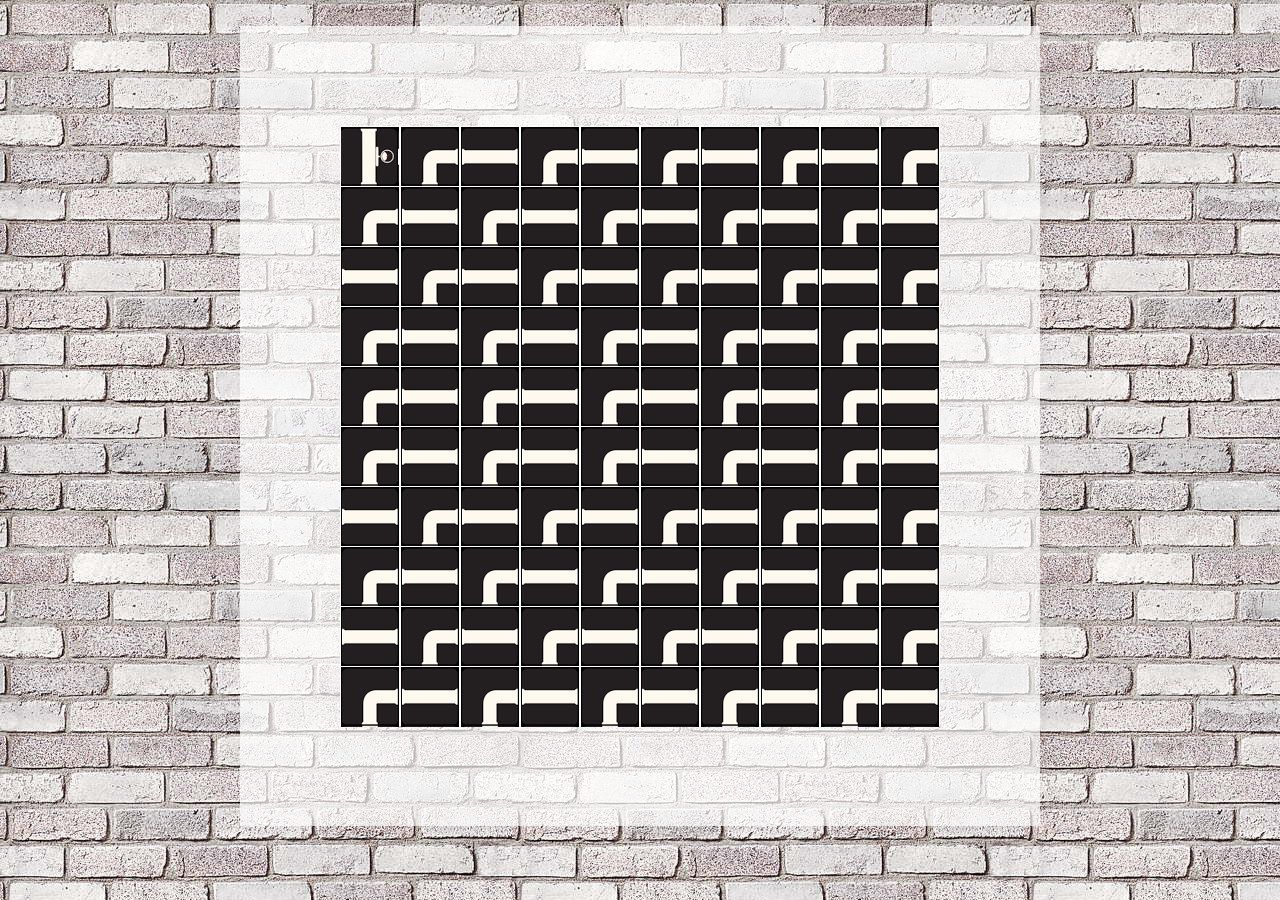
<file: Версия 1/index.html>
<!DOCTYPE html>
<html>
<head>
	<meta charset="UTF-8">
	<title>Document</title>
	<link rel="stylesheet" type="text/css" href="css/bootstrap.min.css">
	<link rel="stylesheet" href="css/style.css">
</head>
<body>
	<main>
		<section class="game_list">

		<section class="game_pole">

			<div class="point start" data-rotation="1">
				<span class="pipe"></span>
			</div>
			<div class="point arc" data-rotation="1">
				<span class="pipe"></span>
			</div>
			<div class="point lines" data-rotation="1">
				<span class="pipe"></span>
			</div>
			<div class="point arc" data-rotation="1">
				<span class="pipe"></span>
			</div>
			<div class="point lines" data-rotation="1">
				<span class="pipe"></span>
			</div>
			<div class="point arc" data-rotation="1">
				<span class="pipe"></span>
			</div>			
			<div class="point lines" data-rotation="1">
				<span class="pipe"></span>
			</div>
			<div class="point arc" data-rotation="1">
				<span class="pipe"></span>
			</div>
			<div class="point lines" data-rotation="1">
				<span class="pipe"></span>
			</div>
			<div class="point arc" data-rotation="1">
				<span class="pipe"></span>
			</div>									


			<div class="point arc" data-rotation="1">
				<span class="pipe"></span>
			</div>
			<div class="point lines" data-rotation="1">
				<span class="pipe"></span>
			</div>
			<div class="point arc" data-rotation="1">
				<span class="pipe"></span>
			</div>
			<div class="point lines" data-rotation="1">
				<span class="pipe"></span>
			</div>
			<div class="point arc" data-rotation="1">
				<span class="pipe"></span>
			</div>
			<div class="point lines" data-rotation="1">
				<span class="pipe"></span>
			</div>			
			<div class="point arc" data-rotation="1">
				<span class="pipe"></span>
			</div>
			<div class="point lines" data-rotation="1">
				<span class="pipe"></span>
			</div>
			<div class="point arc" data-rotation="1">
				<span class="pipe"></span>
			</div>
			<div class="point lines" data-rotation="1">
				<span class="pipe"></span>
			</div>

			<div class="point lines" data-rotation="1">
				<span class="pipe"></span>
			</div>
			<div class="point arc" data-rotation="1">
				<span class="pipe"></span>
			</div>
			<div class="point lines" data-rotation="1">
				<span class="pipe"></span>
			</div>
			<div class="point arc" data-rotation="1">
				<span class="pipe"></span>
			</div>
			<div class="point lines" data-rotation="1">
				<span class="pipe"></span>
			</div>
			<div class="point arc" data-rotation="1">
				<span class="pipe"></span>
			</div>			
			<div class="point lines" data-rotation="1">
				<span class="pipe"></span>
			</div>
			<div class="point arc" data-rotation="1">
				<span class="pipe"></span>
			</div>
			<div class="point lines" data-rotation="1">
				<span class="pipe"></span>
			</div>
			<div class="point arc" data-rotation="1">
				<span class="pipe"></span>
			</div>

			<div class="point arc" data-rotation="1">
				<span class="pipe"></span>
			</div>
			<div class="point lines" data-rotation="1">
				<span class="pipe"></span>
			</div>
			<div class="point arc" data-rotation="1">
				<span class="pipe"></span>
			</div>
			<div class="point lines" data-rotation="1">
				<span class="pipe"></span>
			</div>
			<div class="point arc" data-rotation="1">
				<span class="pipe"></span>
			</div>
			<div class="point lines" data-rotation="1">
				<span class="pipe"></span>
			</div>			
			<div class="point arc" data-rotation="1">
				<span class="pipe"></span>
			</div>
			<div class="point lines" data-rotation="1">
				<span class="pipe"></span>
			</div>
			<div class="point arc" data-rotation="1">
				<span class="pipe"></span>
			</div>
			<div class="point lines" data-rotation="1">
				<span class="pipe"></span>
			</div>

			<div class="point arc" data-rotation="1">
				<span class="pipe"></span>
			</div>
			<div class="point lines" data-rotation="1">
				<span class="pipe"></span>
			</div>
			<div class="point arc" data-rotation="1">
				<span class="pipe"></span>
			</div>
			<div class="point lines" data-rotation="1">
				<span class="pipe"></span>
			</div>
			<div class="point arc" data-rotation="1">
				<span class="pipe"></span>
			</div>
			<div class="point lines" data-rotation="1">
				<span class="pipe"></span>
			</div>			
			<div class="point arc" data-rotation="1">
				<span class="pipe"></span>
			</div>
			<div class="point lines" data-rotation="1">
				<span class="pipe"></span>
			</div>
			<div class="point arc" data-rotation="1">
				<span class="pipe"></span>
			</div>
			<div class="point lines" data-rotation="1">
				<span class="pipe"></span>
			</div>

			<div class="point arc" data-rotation="1">
				<span class="pipe"></span>
			</div>
			<div class="point lines" data-rotation="1">
				<span class="pipe"></span>
			</div>
			<div class="point arc" data-rotation="1">
				<span class="pipe"></span>
			</div>
			<div class="point lines" data-rotation="1">
				<span class="pipe"></span>
			</div>
			<div class="point arc" data-rotation="1">
				<span class="pipe"></span>
			</div>
			<div class="point lines" data-rotation="1">
				<span class="pipe"></span>
			</div>			
			<div class="point arc" data-rotation="1">
				<span class="pipe"></span>
			</div>
			<div class="point lines" data-rotation="1">
				<span class="pipe"></span>
			</div>
			<div class="point arc" data-rotation="1">
				<span class="pipe"></span>
			</div>
			<div class="point lines" data-rotation="1">
				<span class="pipe"></span>
			</div>

			<div class="point lines" data-rotation="1">
				<span class="pipe"></span>
			</div>
			<div class="point arc" data-rotation="1">
				<span class="pipe"></span>
			</div>
			<div class="point lines" data-rotation="1">
				<span class="pipe"></span>
			</div>
			<div class="point arc" data-rotation="1">
				<span class="pipe"></span>
			</div>
			<div class="point lines" data-rotation="1">
				<span class="pipe"></span>
			</div>
			<div class="point arc" data-rotation="1">
				<span class="pipe"></span>
			</div>			
			<div class="point lines" data-rotation="1">
				<span class="pipe"></span>
			</div>
			<div class="point arc" data-rotation="1">
				<span class="pipe"></span>
			</div>
			<div class="point lines" data-rotation="1">
				<span class="pipe"></span>
			</div>
			<div class="point arc" data-rotation="1">
				<span class="pipe"></span>
			</div>

			<div class="point arc" data-rotation="1">
				<span class="pipe"></span>
			</div>
			<div class="point lines" data-rotation="1">
				<span class="pipe"></span>
			</div>
			<div class="point arc" data-rotation="1">
				<span class="pipe"></span>
			</div>
			<div class="point lines" data-rotation="1">
				<span class="pipe"></span>
			</div>
			<div class="point arc" data-rotation="1">
				<span class="pipe"></span>
			</div>
			<div class="point lines" data-rotation="1">
				<span class="pipe"></span>
			</div>			
			<div class="point arc" data-rotation="1">
				<span class="pipe"></span>
			</div>
			<div class="point lines" data-rotation="1">
				<span class="pipe"></span>
			</div>
			<div class="point arc" data-rotation="1">
				<span class="pipe"></span>
			</div>
			<div class="point lines" data-rotation="1">
				<span class="pipe"></span>
			</div>


			<div class="point lines" data-rotation="1">
				<span class="pipe"></span>
			</div>
			<div class="point arc" data-rotation="1">
				<span class="pipe"></span>
			</div>
			<div class="point lines" data-rotation="1">
				<span class="pipe"></span>
			</div>
			<div class="point arc" data-rotation="1">
				<span class="pipe"></span>
			</div>
			<div class="point lines" data-rotation="1">
				<span class="pipe"></span>
			</div>
			<div class="point arc" data-rotation="1">
				<span class="pipe"></span>
			</div>			
			<div class="point lines" data-rotation="1">
				<span class="pipe"></span>
			</div>
			<div class="point arc" data-rotation="1">
				<span class="pipe"></span>
			</div>
			<div class="point lines" data-rotation="1">
				<span class="pipe"></span>
			</div>
			<div class="point arc" data-rotation="1">
				<span class="pipe"></span>
			</div>

			<div class="point arc" data-rotation="1">
				<span class="pipe"></span>
			</div>
			<div class="point lines" data-rotation="1">
				<span class="pipe"></span>
			</div>
			<div class="point arc" data-rotation="1">
				<span class="pipe"></span>
			</div>
			<div class="point lines" data-rotation="1">
				<span class="pipe"></span>
			</div>
			<div class="point arc" data-rotation="1">
				<span class="pipe"></span>
			</div>
			<div class="point lines" data-rotation="1">
				<span class="pipe"></span>
			</div>			
			<div class="point arc" data-rotation="1">
				<span class="pipe"></span>
			</div>
			<div class="point lines" data-rotation="1">
				<span class="pipe"></span>
			</div>
			<div class="point arc" data-rotation="1">
				<span class="pipe"></span>
			</div>
			<div class="point lines" data-rotation="1">
				<span class="pipe"></span>
			</div>																															
		</section>
		</section>
	</main>

<script src="js/jquery.min.js"></script>
<script src="js/game.js"></script>

</body>
</html>
</file>
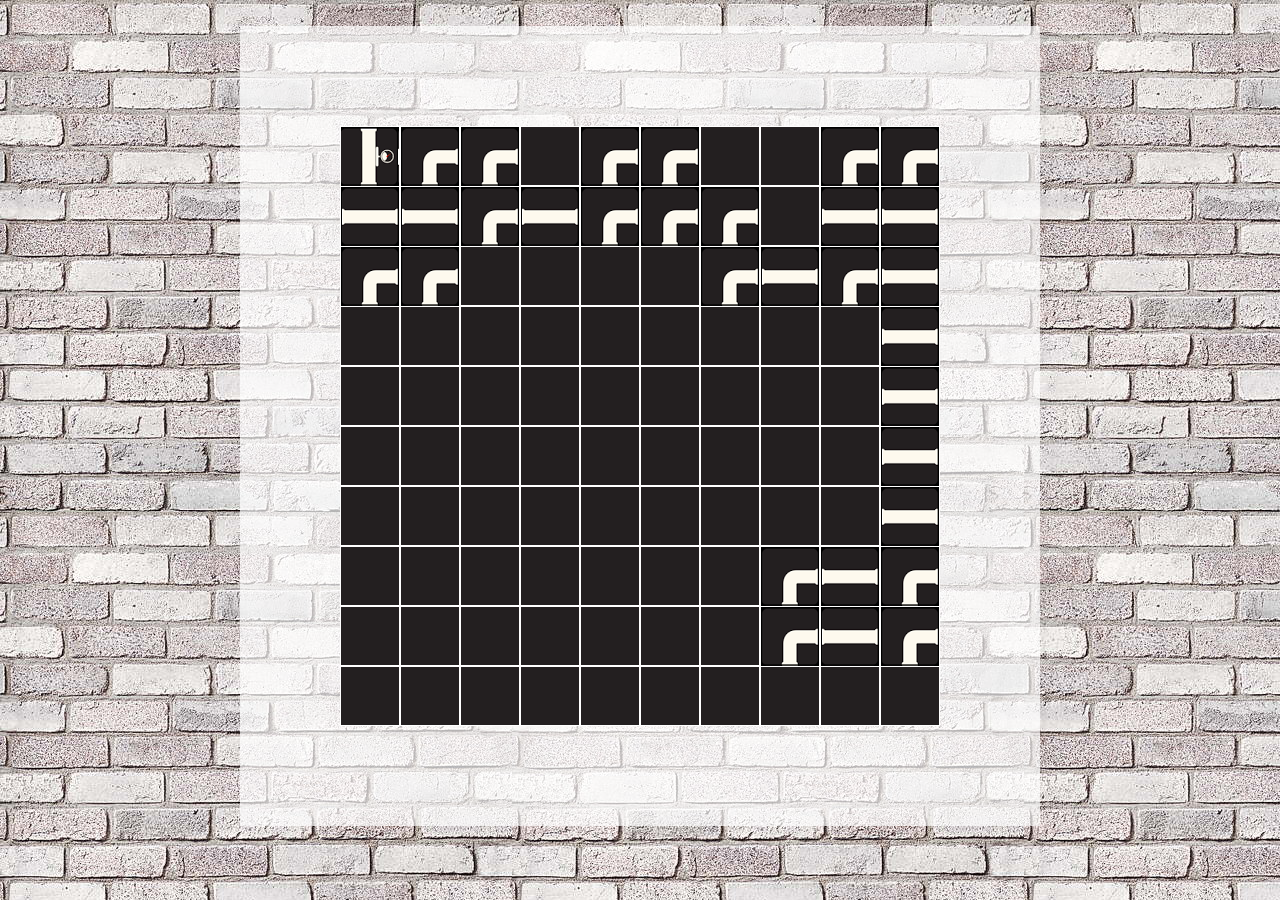
<file: Версия 2/index.html>
<!DOCTYPE html>
<html>
<head>
	<meta charset="UTF-8">
	<title>Document</title>
	<link rel="stylesheet" type="text/css" href="css/bootstrap.min.css">
	<link rel="stylesheet" href="css/style.css">
</head>
<body>
<script src="js/jquery.min.js"></script>
<script src="js/game.js"></script>
	<main>
		<script>
			document.write('<section class="game_list"><section class="game_pole">	');
	for(var i = 0; i < 10;i++)
			{
				for(var j = 0; j < 10; j++)
				{
				if((i == 0) && (j == 0))
				{
					document.write('<div class="point start" data-rotation="1"> <span class="pipe"></span></div>');
				} else {
				document.write('<div class="point ');
				if((g[i][j] == 1)||(g[i][j] == 2))
				{
					document.write('lines');

				} else if((g[i][j] == 3)||(g[i][j] == 4)||(g[i][j] == 5)||(g[i][j] == 6))
				{
					document.write('arc');
				}

				document.write('" data-rotation="1" id="'+i+j+'"><span class="pipe"></span></div>');
				}
				}
			}
			document.write('</section>');
			
		</script>
	</main>

</body>
</html>
</file>
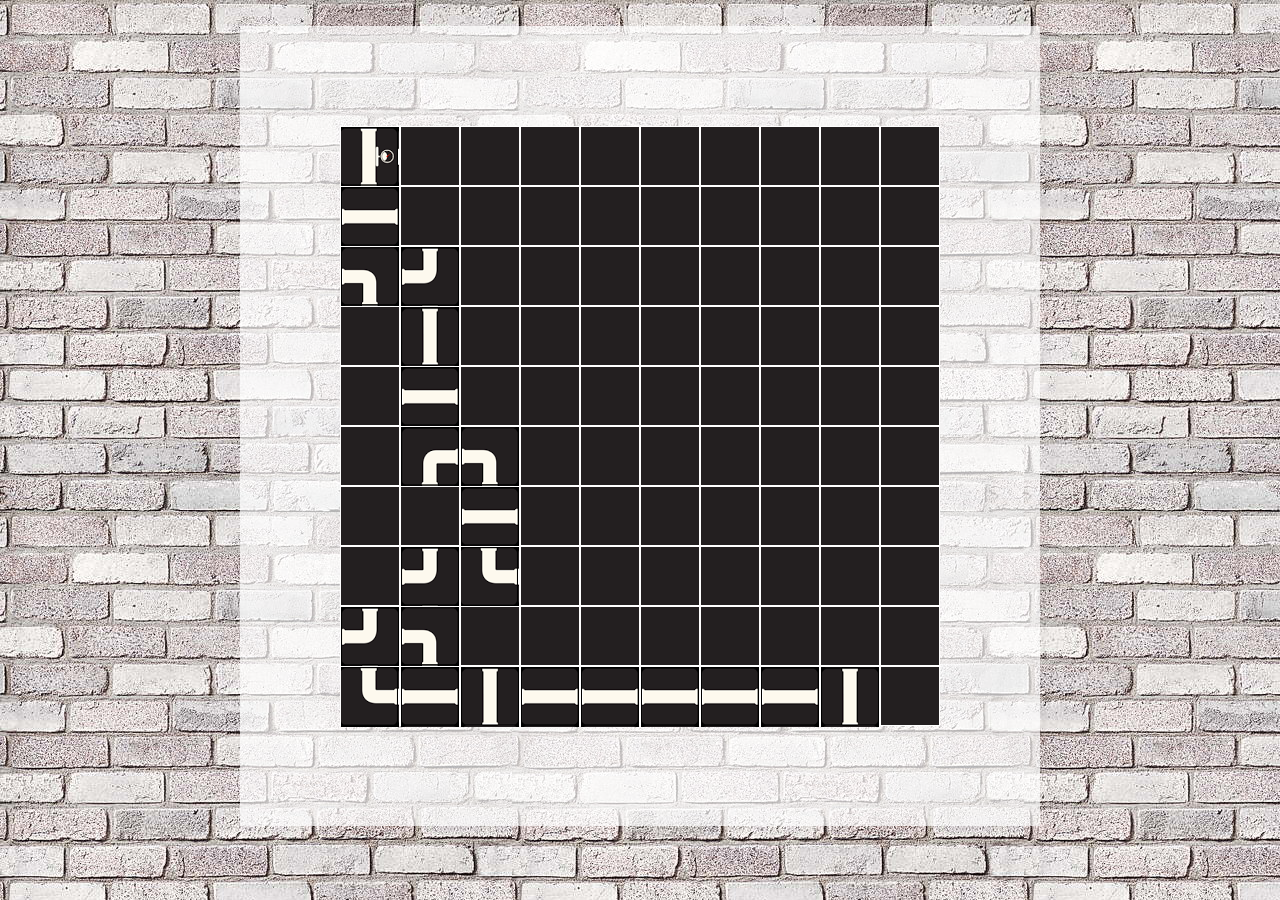
<file: Версия 3/index.html>
<!DOCTYPE html>
<html>
<head>
	<meta charset="UTF-8">
	<title>Document</title>
	<link rel="stylesheet" type="text/css" href="css/bootstrap.min.css">
	<link rel="stylesheet" href="css/style.css">
</head>
<body>
<script src="js/jquery.min.js"></script>
		<script src="js/game.js"></script>
	<main>

		<script type="text/javascript">
			document.write('<section class="game_list"><section class="game_pole">	');
	for(var i = 0; i < 10;i++)
			{
				for(var j = 0; j < 10; j++)
				{
				if((i == 0) && (j == 0))
				{
					document.write('<div class="point start" data-rotation="1" id="00"> <span class="pipe"></span></div>');
				} else 
				{
				document.write('<div  class="point ');
				if((g[i][j] == 5)||(g[i][j] == 6))
				{
					document.write('lines');

				} else if((g[i][j] == 1)||(g[i][j] == 2)||(g[i][j] == 3)||(g[i][j] == 4))
				{
					document.write('arc');
				}

				document.write('" data-rotation="1" id="'+i+j+'"><span  class="pipe rotation-');
				if(g[i][j] == 5)
					document.write('1');
				else if(g[i][j] == 6)
					document.write('2');
				else
					document.write(g[i][j]);
				document.write('"></span></div>');
				
				}
			}
		}
			document.write('</section>');
		</script>
	</main>

<!-- 
ТЕСТОВЫЙ ВАРИАНТ
-->

</body>
</html>
</file>
<file: Версия 1/css/style.css>
body{
	background: url(../images/bg.JPG);
}

.game_list{
	width: 800px;
	height: 800px;
	padding: 100px;
	margin:2% auto;
	background-color: rgba(255, 255, 255, 0.7);
}
.game_pole{
	margin: 0 auto;
	width: 600px;
	height: 600px;
}

.game_pole > div {
	width: 60px;
	height: 60px;
	position: relative;
	float: left;
	border:1px solid #fff;
}
.game_pole > div:nth-child(10n+1){
	clear: both;
}

.pipe {
	display: block;
	position: absolute;
	width: 100%;
	height: 60px;
	background: #000;
}

.start >.pipe{
	background: url(../images/unnamed.png) no-repeat;
	background-position: -8px -7px;

}

/*прямые трубы*/
.lines >.pipe {
	background: url(../images/unnamed.png) no-repeat;
	background-position: -64px -7px;
}
.lines > .rotation-1{
	background-position: -64px -7px;	
}
.lines > .rotation-3{
	background-position: -64px -7px;	
}
.lines > .rotation-2{
	background-position: -235px -64px	
}
.lines > .rotation-4{
	background-position: -235px -64px	
}

/*изогнутые трубы*/

.arc >.pipe {
	background: url(../images/unnamed.png) no-repeat;
	background-position: -121px -7px;
}
.arc > .rotation-1{
	background-position: -121px -7px;	
}
.arc > .rotation-3{
	background-position: -8px -235px;	
}
.arc > .rotation-2{
	background-position: -64px -121px;	
}
.arc > .rotation-4{
	background-position: -235px -7px;
}
</file>
<file: Версия 2/css/style.css>
body{
	background: url(../images/bg.JPG);
}

.game_list{
	width: 800px;
	height: 800px;
	padding: 100px;
	margin:2% auto;
	background-color: rgba(255, 255, 255, 0.7);
}
.game_pole{
	margin: 0 auto;
	width: 600px;
	background: #231f20;
	height: 600px;
}
.game_pole > div {
	width: 60px;
	height: 60px;
	position: relative;
	float: left;
	background: #231f20;
	border:1px solid #fff;
}
.game_pole > div:nth-child(10n+1){
	clear: both;
}
.winner{
	background-color:rgba(23, 188, 207, 0.7);
}

/*ТРУБЫ*/
.pipe {
	display: block;
	position: absolute;
	width: 100%;
	height: 60px;
}
.start >.pipe{
	background: url(../images/unnamed.png) no-repeat;
	background-position: -8px -7px;
}
/*прямые трубы*/
.lines >.pipe {
	background: url(../images/unnamed.png) no-repeat;
	background-position: -64px -7px;
}
.lines > .rotation-1{
	background-position: -64px -7px;	
}
.lines > .rotation-3{
	background-position: -64px -7px;	
}
.lines > .rotation-2{
	background-position: -235px -64px	
}
.lines > .rotation-4{
	background-position: -235px -64px	
}
/*изогнутые трубы*/
.arc >.pipe {
	background: url(../images/unnamed.png) no-repeat;
	background-position: -121px -7px;
}
.arc > .rotation-1{
	background-position: -121px -7px;	
}
.arc > .rotation-4{
	background-position: -8px -235px;	
}
.arc > .rotation-2{
	background-position: -64px -121px;	
}
.arc > .rotation-3{
	background-position: -235px -7px;
}
/*ТРУБЫ конец*/
</file>
<file: Версия 3/css/style.css>
body{
	background: url(../images/bg.JPG);
}

.game_list{
	width: 800px;
	height: 800px;
	padding: 100px;
	margin:2% auto;
	background-color: rgba(255, 255, 255, 0.7);
}
.game_pole{
	margin: 0 auto;
	width: 600px;
	background: #231f20;
	height: 600px;
}
.game_pole > div {
	width: 60px;
	height: 60px;
	position: relative;
	float: left;
	background: #231f20;
	border:1px solid #fff;
}
.game_pole > div:nth-child(10n+1){
	clear: both;
}
.winner{
	background-color:rgba(23, 188, 207, 0.7);
}

/*ТРУБЫ*/
.pipe {
	display: block;
	position: absolute;
	width: 100%;
	height: 60px;
}
.start >.pipe{
	background: url(../images/unnamed.png) no-repeat;
	background-position: -8px -7px;
}
/*прямые трубы*/
.lines >.pipe {
	background: url(../images/unnamed.png) no-repeat;
	background-position: -64px -7px;
}
.lines > .rotation-1{
	background-position: -64px -7px;	
}
.lines > .rotation-3{
	background-position: -64px -7px;	
}
.lines > .rotation-2{
	background-position: -235px -64px	
}
.lines > .rotation-4{
	background-position: -235px -64px	
}
/*изогнутые трубы*/
.arc >.pipe {
	background: url(../images/unnamed.png) no-repeat;
	background-position: -121px -7px;
}
.arc > .rotation-1{
	background-position: -121px -7px;	
}
.arc > .rotation-4{
	background-position: -8px -235px;	
}
.arc > .rotation-2{
	background-position: -64px -121px;	
}
.arc > .rotation-3{
	background-position: -235px -7px;
}
/*ТРУБЫ конец*/
</file>
